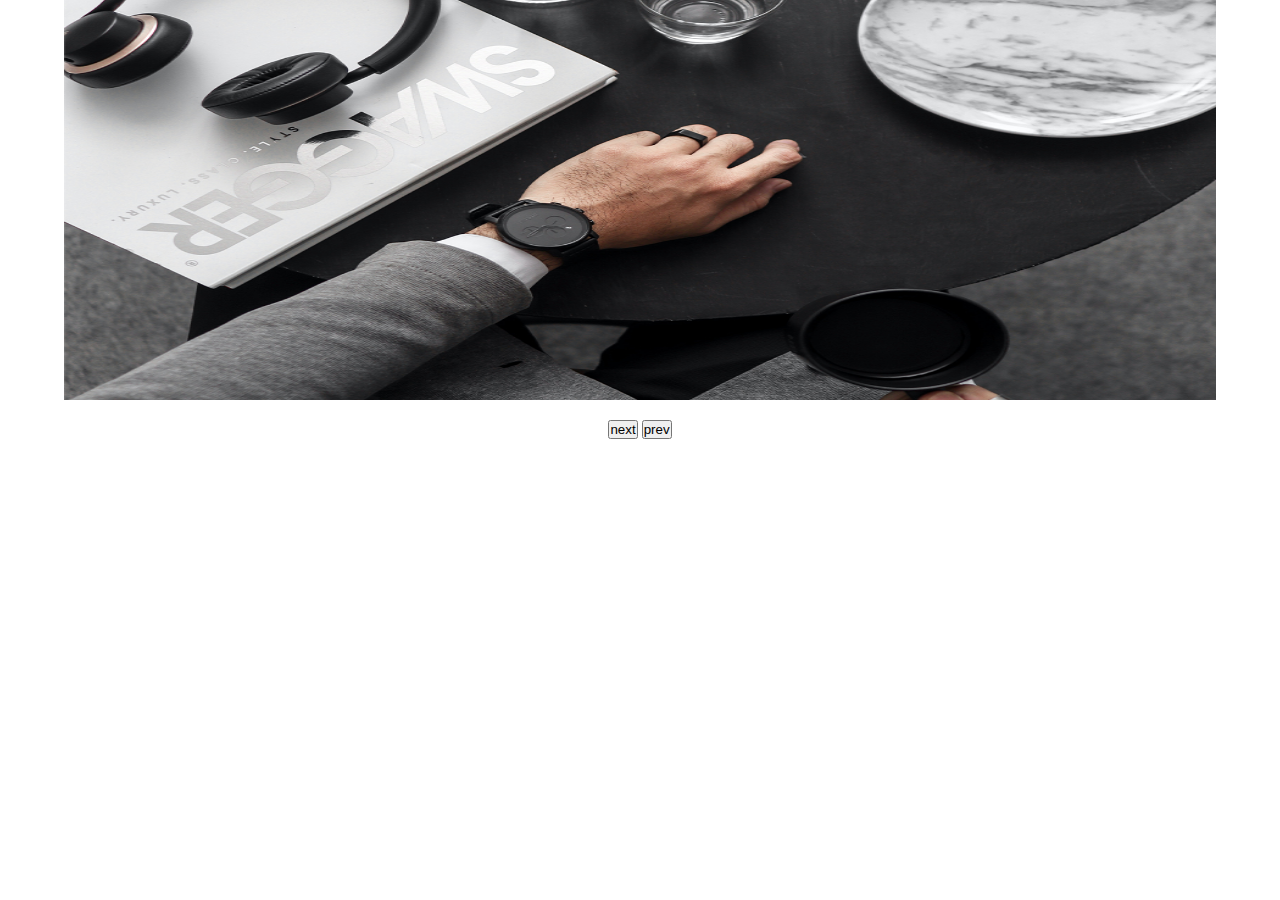
<file: session12/index.html>
<!DOCTYPE html>
<html lang="en">
    <head>
        <meta charset="UTF-8">
        <meta name="viewport" content="width=device-width, initial-scale=1.0">
        <title>Document</title>
        <link rel="stylesheet" href="https://cdnjs.cloudflare.com/ajax/libs/font-awesome/6.4.2/css/all.min.css" integrity="sha512-z3gLpd7yknf1YoNbCzqRKc4qyor8gaKU1qmn+CShxbuBusANI9QpRohGBreCFkKxLhei6S9CQXFEbbKuqLg0DA==" crossorigin="anonymous" referrerpolicy="no-referrer" />
        <link href="assets/css/main.css" rel="stylesheet">
    
    </head>
    <body>
        <!-- <h1 class="bg-red">mohamed</h1>
        <p class="bg-red">Association Of Management and Information Technology</p> -->
        <!-- <h1 id="mohamed"></h1> -->
        <!-- <input type="password" id="password">
        <button id="btn">show</button> -->
        <!-- <div></div> -->

        <!-- <textarea id="text"></textarea>
        <h3 id="res">count is :0</h3> -->

        <!-- <input type="text" id="username">
        <input type="password" id="password">
        <button id="login">login</button>    -->

        <!-- <div id="color">
            <span id="red"></span>
            <span id="blue"></span>
            <span id="green"></span>
            <span id="yellow"></span>
        </div> -->
        <div class="container">
            <img src="assets/img/g1.webp">
        </div>
        <div class="imgs">
            <button id="next">next</button>
            <button id="prev">prev</button>
            <!-- <img src="assets/img/g1.webp">
            <img src="assets/img/g2.webp">
            <img src="assets/img/g3.webp"> -->
        </div>
        <script src="assets/js/main.js"></script>
    </body>
</html>
</file>
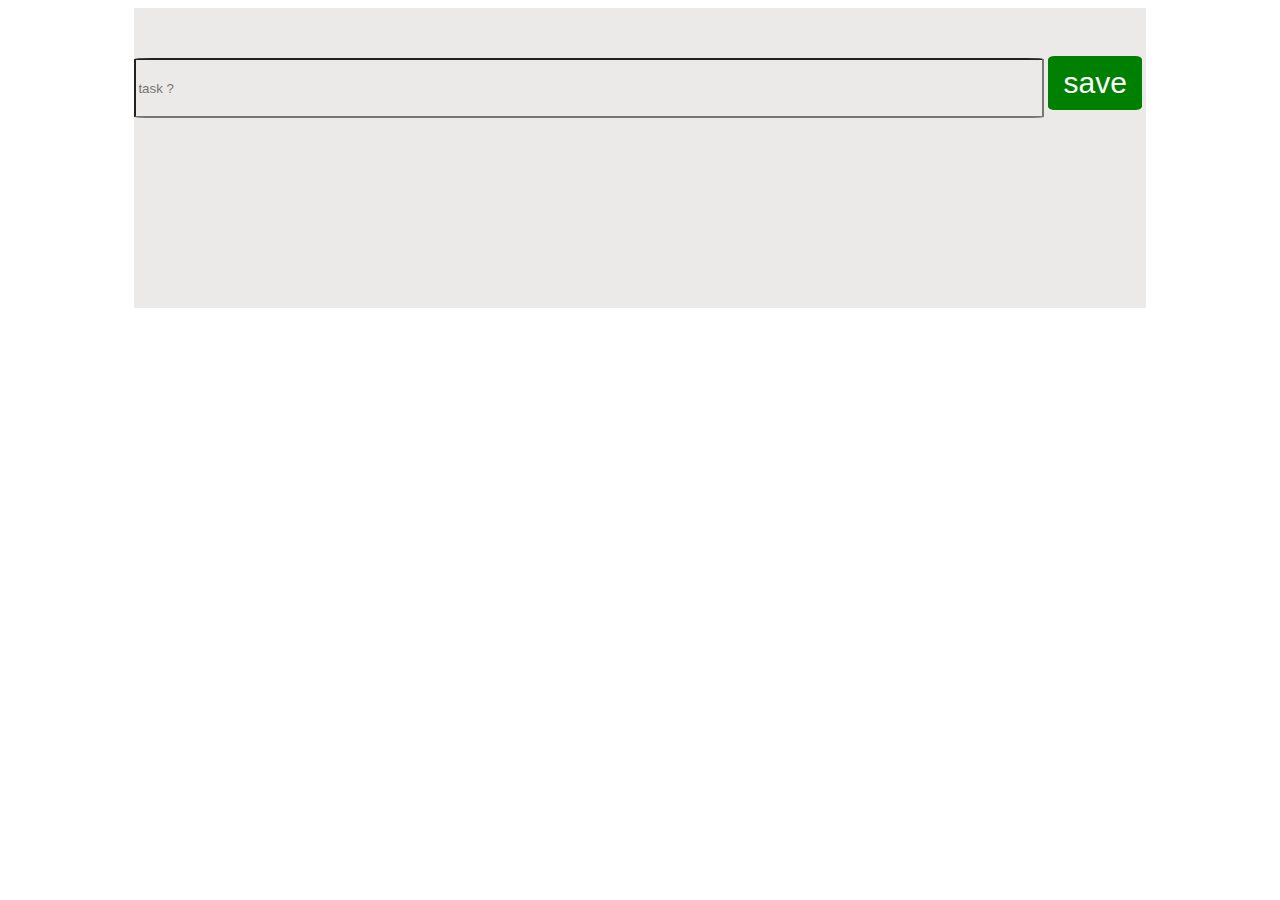
<file: session13/index.html>
<!DOCTYPE html>
<html lang="en">
    <head>
        <meta charset="UTF-8">
        <meta name="viewport" content="width=device-width, initial-scale=1.0">
        <title>Document</title>
        <link rel="stylesheet" href="https://cdnjs.cloudflare.com/ajax/libs/font-awesome/6.4.2/css/all.min.css" integrity="sha512-z3gLpd7yknf1YoNbCzqRKc4qyor8gaKU1qmn+CShxbuBusANI9QpRohGBreCFkKxLhei6S9CQXFEbbKuqLg0DA==" crossorigin="anonymous" referrerpolicy="no-referrer" />
        <link href="assets/css/main.css" rel="stylesheet">
    
    </head>
    <body>
        <div class="container">
            <input id="task" type="text" placeholder="task ?">
            <button id="save" class="btn">save</button>
            <ul id="result"></ul>
        </div>
        
        <script src="assets/js/main.js"></script>
    </body>
</html>
</file>
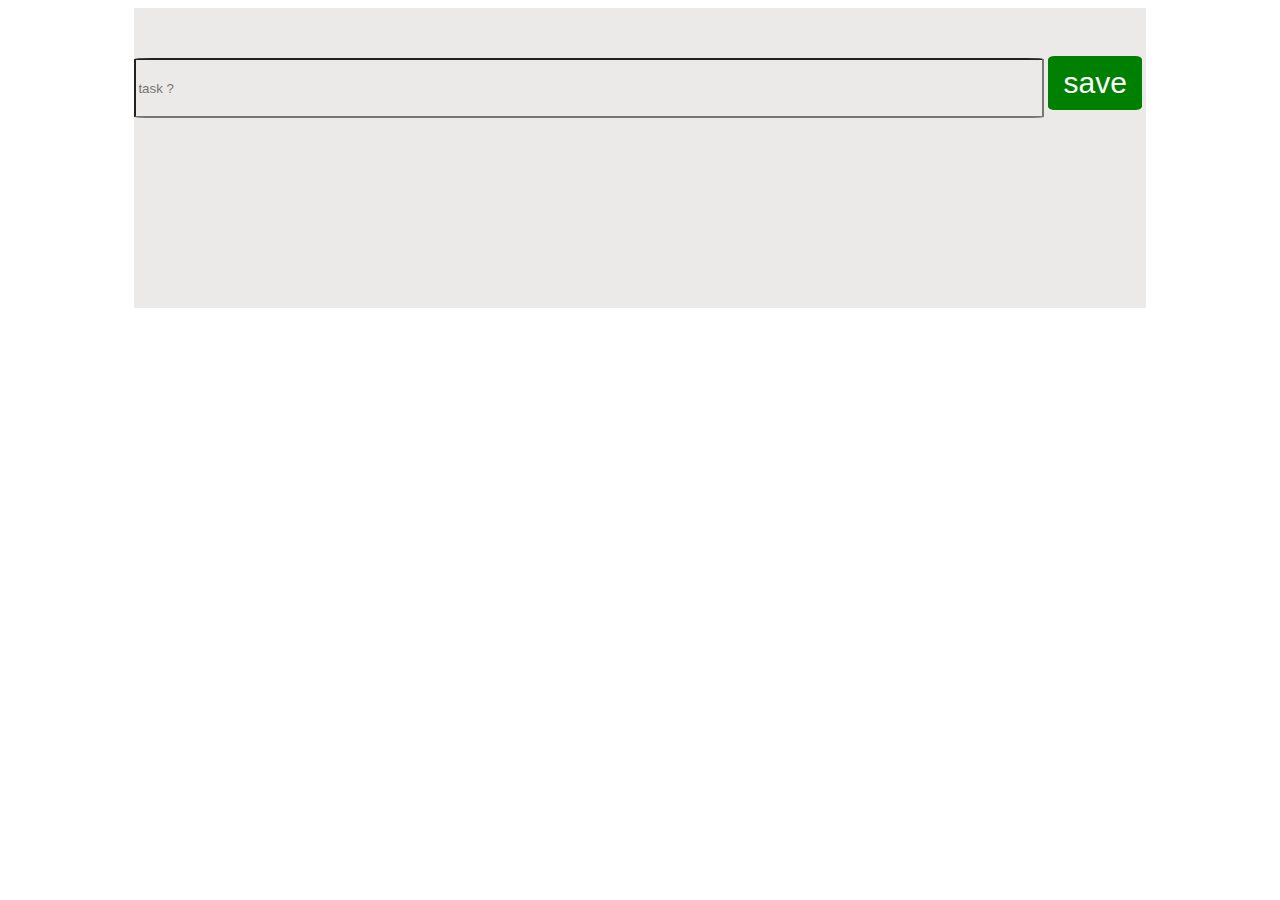
<file: session14/index.html>
<!DOCTYPE html>
<html lang="en">
    <head>
        <meta charset="UTF-8">
        <meta name="viewport" content="width=device-width, initial-scale=1.0">
        <title>Document</title>
        <link rel="stylesheet" href="https://cdnjs.cloudflare.com/ajax/libs/font-awesome/6.4.2/css/all.min.css" integrity="sha512-z3gLpd7yknf1YoNbCzqRKc4qyor8gaKU1qmn+CShxbuBusANI9QpRohGBreCFkKxLhei6S9CQXFEbbKuqLg0DA==" crossorigin="anonymous" referrerpolicy="no-referrer" />
        <link href="assets/css/main.css" rel="stylesheet">
    
    </head>
    <body>
        <div class="container">
            <input id="task" type="text" placeholder="task ?">
            <button id="save" class="btn">save</button>
            <button id="update" style="display: none;" class="btn-update">update</button>

            <ul id="result"></ul>
        </div>
        
        <script src="assets/js/main.js"></script>
    </body>
</html>
</file>
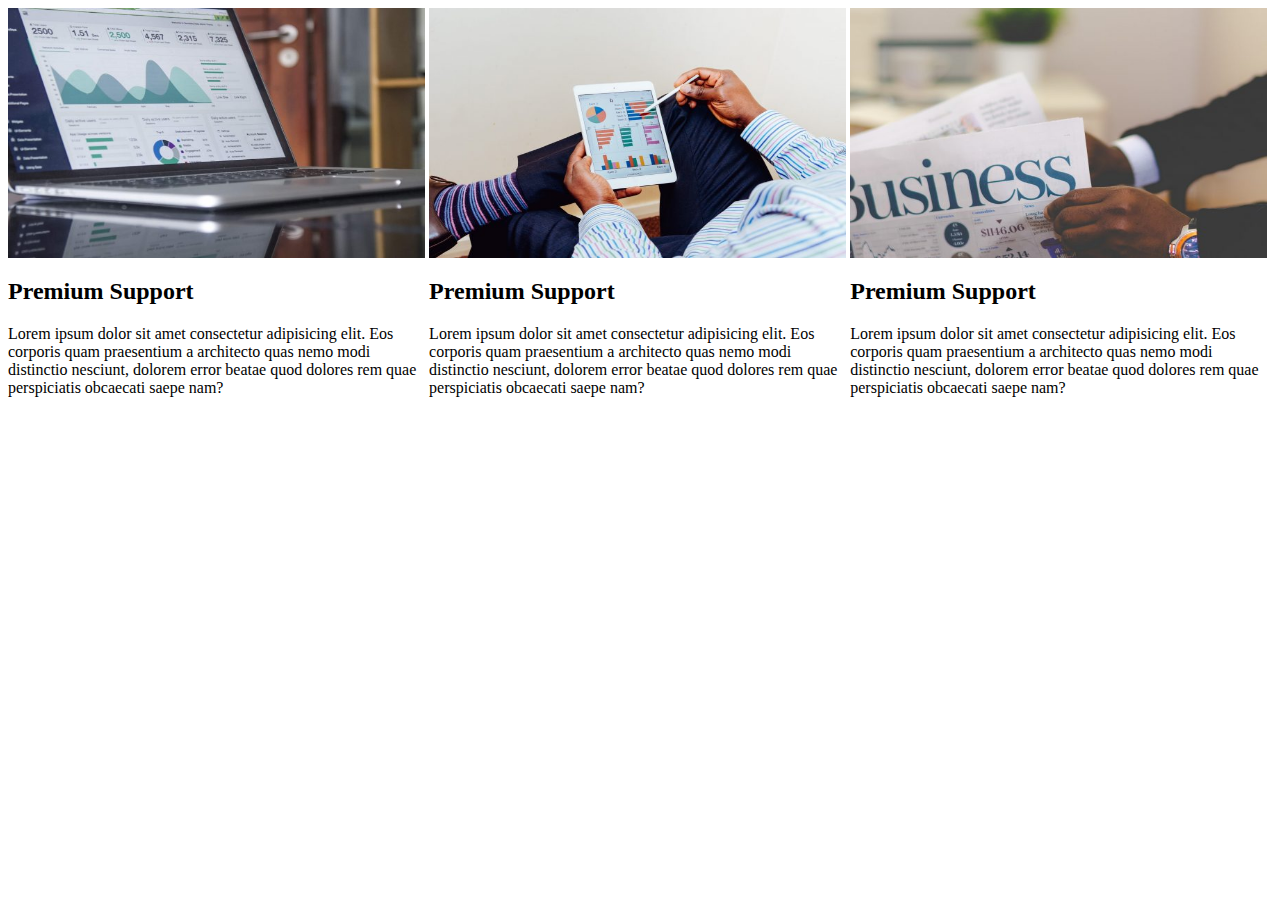
<file: session2/index.html>
<!DOCTYPE html>
<html lang="en">
    <head>
        <meta charset="UTF-8">
        <meta name="viewport" content="width=device-width, initial-scale=1.0">
        <title>Document</title>
        <link href="assets/css/main.css" rel="stylesheet">
        
    </head>
    <body>
        
        <!-- <div class="boxdiv"></div>
        <span class="boxspan"></span> -->

                    <!-- <form action="" method="post">
            <input type="text" value="1">  -->
            <!-- <label>eneter your name</label> -->
            <!-- <input placeholder="enter your name" required type="text"> -->
            <!-- <input type="submit"> -->
            <!-- <button>click</button> -->
            <!-- <input type="button" value="send">
            <textarea></textarea> -->
        <!-- </form> -->

            <!-- css inline -->
            <!-- <h1 style="color:blue;">mohamed</h1>     -->





    <!-- <section class="container">
        <div class="item">
            <img src="assets/img/1.svg" alt="img1">
            <h2>3D Modeling</h2>
            <p>
                A wonderful serenity has taken to the
possession of my entire soul network
infrastructure, including consolidation of
established network designed and
            </p>
        </div>
        <div class="item">
            <img src="assets/img/2.svg" alt="img2">
            <h2>UI/UX Design</h2>
            <p>
                A wonderful serenity has taken to the
possession of my entire soul network
infrastructure, including consolidation of
established network designed and
            </p>
        </div>
        <div class="item">
            <img src="assets/img/3.svg" alt="img3">
            <h2>Architectural Design</h2>
            <p>A wonderful serenity has taken to the
                possession of my entire soul network
                infrastructure, including consolidation of
                established network designed and</p>
        </div>
    </section> -->



    <section class="container">
        <div class="item">
            <div class="item-img">
                <img src="assets/img/1.jpg" alt="">
            </div>
            <div class="item-content">
                <h2>Premium Support</h2>
                <p>Lorem ipsum dolor sit amet consectetur adipisicing elit. Eos corporis quam praesentium a architecto quas nemo modi distinctio nesciunt, dolorem error beatae quod dolores rem quae perspiciatis obcaecati saepe nam?</p>
            </div>
        </div>
        <div class="item">
            <div class="item-img">
                <img src="assets/img/2.jpg" alt="">
            </div>
            <div class="item-content">
                <h2>Premium Support</h2>
                <p>Lorem ipsum dolor sit amet consectetur adipisicing elit. Eos corporis quam praesentium a architecto quas nemo modi distinctio nesciunt, dolorem error beatae quod dolores rem quae perspiciatis obcaecati saepe nam?</p>
            </div>
        </div>
        <div class="item">
            <div class="item-img">
                <img src="assets/img/3.jpg" alt="">
            </div>
            <div class="item-content">
                <h2>Premium Support</h2>
                <p>Lorem ipsum dolor sit amet consectetur adipisicing elit. Eos corporis quam praesentium a architecto quas nemo modi distinctio nesciunt, dolorem error beatae quod dolores rem quae perspiciatis obcaecati saepe nam?</p>

            </div>
        </div>
    </section>

    </body>
</html>
</file>
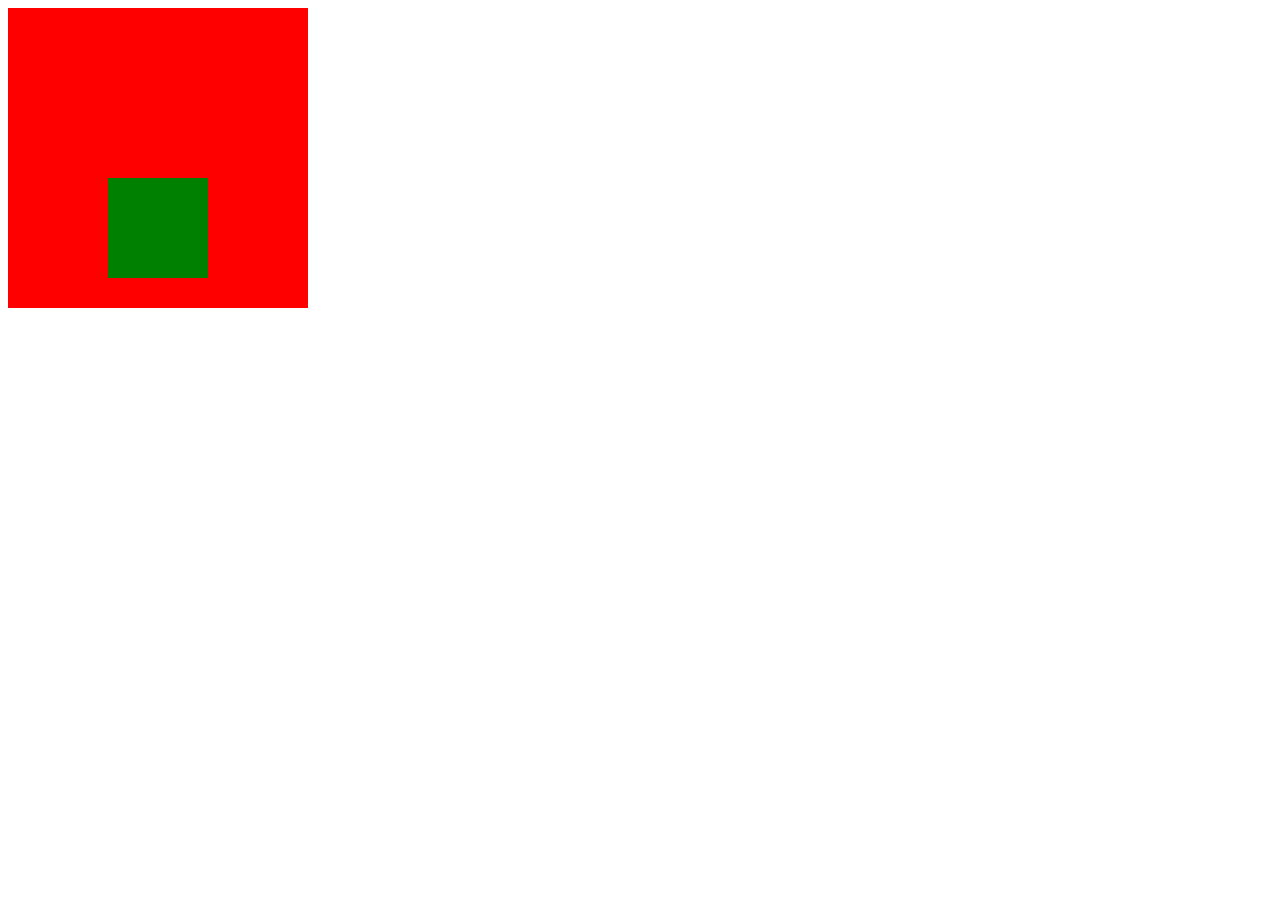
<file: session3/index.html>
<!DOCTYPE html>
<html lang="en">
    <head>
        <meta charset="UTF-8">
        <meta name="viewport" content="width=device-width, initial-scale=1.0">
        <title>Document</title>
        <link href="assets/css/main.css" rel="stylesheet">
        
    </head>
    <body>
        
        <!-- <div class="box"></div>
        <div class="item"></div> -->


        <!-- <div class="container">
            <div class="child"></div>
        </div> -->


        <!-- <section class="container">
            <div class="item">
                <div class="item-img">
                    <img src="assets/img/person_5.jpg.webp" alt="">
                </div>
                <div class="item-info">
                    <h2>mohamed amr</h2>
                    <h3>backend developer</h3>
                </div>
            </div>
            <div class="item">
                <div class="item-img">
                    <img src="assets/img/person_5.jpg.webp" alt="">
                </div>
                <div class="item-info">
                    <h2>mohamed amr</h2>
                    <h3>backend developer</h3>
                </div>
            </div>
            <div class="item">
                <div class="item-img">
                    <img src="assets/img/person_5.jpg.webp" alt="">
                </div>
                <div class="item-info">
                    <h2>mohamed amr</h2>
                    <h3>backend developer</h3>
                </div>
            </div>
            <div class="item">
                <div class="item-img">
                    <img src="assets/img/person_5.jpg.webp" alt="">
                </div>
                <div class="item-info">
                    <h2>mohamed amr</h2>
                    <h3>backend developer</h3>
                </div>
            </div>
        </section> -->


        <!-- <div class="red"></div>
        <div class="clr"></div>
        <div class="green"></div>
        <div class="blue"></div>
        <div class="yellow"></div> -->


        <!-- <div class="container">
            <div class="item">
                <h2>awdwadwadawd</h2>
                <p>Lorem ipsum dolor sit amet consectetur adipisicing elit. Doloribus eveniet officiis animi sit. Cumque odio minus et esse mollitia non tempora provident eligendi eum voluptate? Itaque fugiat debitis consectetur quis.</p>
                <ul>
                    <li>awdwad</li>
                    <li>awdwad</li>
                    <li>awdwad</li>
                </ul>
                <button>dwawd</button>
            </div>
            <div class="item">
                <img src="assets/img/business-main-700x680.jpg">
            </div>
        </div> -->


        <!-- <div class="container">
            <div class="item">
                <div class="item-icon">
                    <img src="assets/img/screenshot-www.engage.veented.com-2023.07.29-13_47_04.png" alt="">
                </div>
                <div class="item-info">
                    <h2>Small Business Discounts</h2>
                    <p>Morbi pellentesque, nisl id semper bibendum, nibh sem fermentum magna, eget commodo</p>
                </div>
            </div>
            <div class="item">
                <div class="item-icon">
                    <img src="assets/img/screenshot-www.engage.veented.com-2023.07.29-13_47_04.png" alt="">
                </div>
                <div class="item-info">
                    <h2>Small Business Discounts</h2>
                    <p>Morbi pellentesque, nisl id semper bibendum, nibh sem fermentum magna, eget commodo</p>
                </div>
            </div>
            <div class="item">
                <div class="item-icon">
                    <img src="assets/img/screenshot-www.engage.veented.com-2023.07.29-13_47_04.png" alt="">
                </div>
                <div class="item-info">
                    <h2>Small Business Discounts</h2>
                    <p>Morbi pellentesque, nisl id semper bibendum, nibh sem fermentum magna, eget commodo</p>
                </div>
            </div>
        </div> -->
        <!-- <h1>hi</h1>
        <nav class="navbar">
            <div class="navbar-logo">
                <span>Front2023</span>
            </div>
            <div class="navbar-links">
                <ul>
                    <li><a href="#">Home</a></li>
                    <li><a href="#">Service</a></li>
                    <li><a href="#">About</a></li>
                    <li><a href="#">Contact</a></li>
                </ul>
            </div>
        </nav> -->

        <div class="box">
            <div class="child"></div>
        </div>

    </body>
</html>
</file>
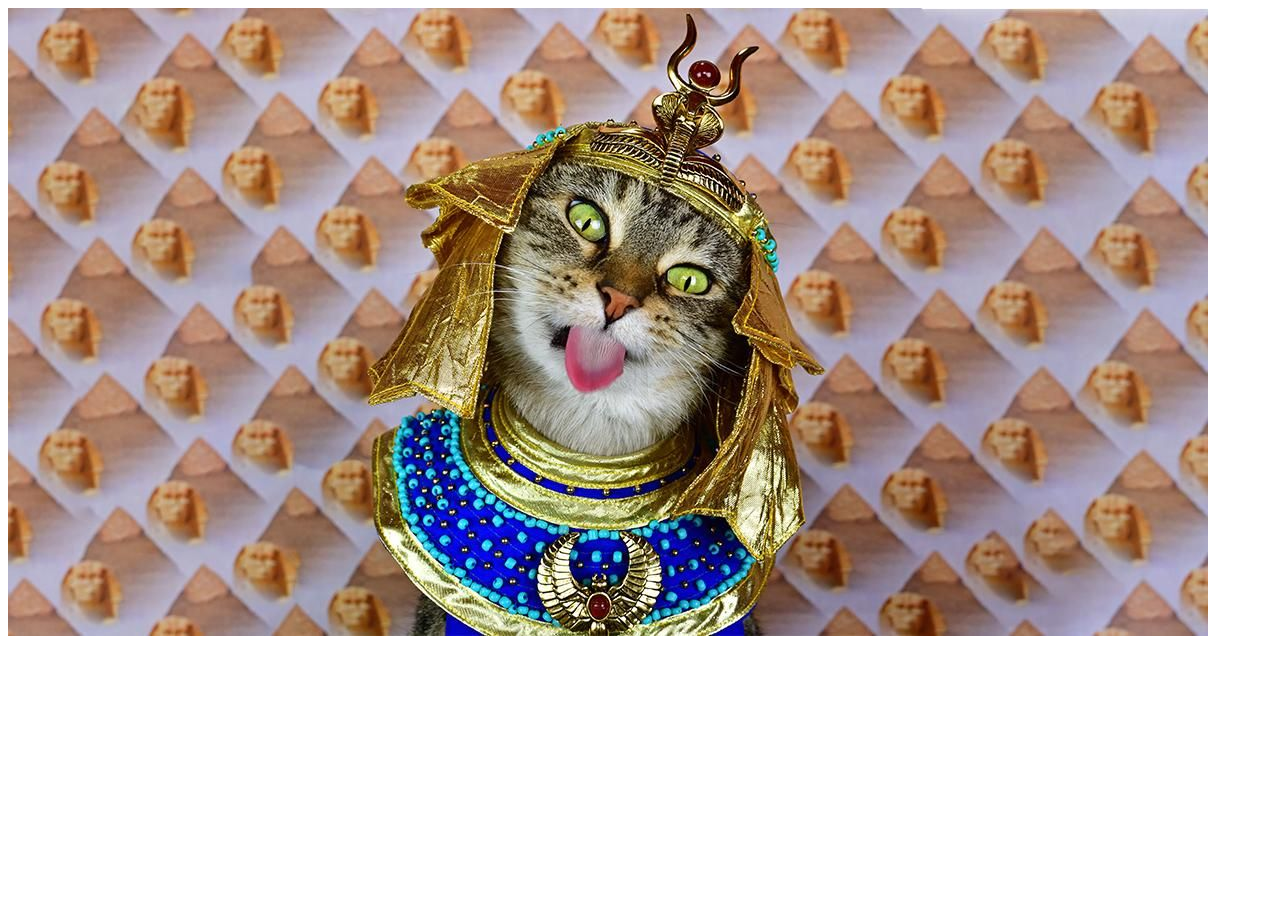
<file: session4/index.html>
<!DOCTYPE html>
<html lang="en">
    <head>
        <meta charset="UTF-8">
        <meta name="viewport" content="width=device-width, initial-scale=1.0">
        <title>Document</title>
        <link href="assets/css/main.css" rel="stylesheet">
        
    </head>
    <body>
    
        <!-- <div class="box">
            Lorem ipsum dolor sit amet consectetur adipisicing elit. Unde exercitationem laudantium nobis amet, voluptas tempora totam, voluptate perferendis maxime sint provident? Ea amet atque, obcaecati minus sint vol
        </div> -->

        <!-- <div class="person">
            <div class="person-social"></div>
            <div class="person-info"></div>
            <img src="assets/img/member-3.jpg.webp" alt="person">
        </div> -->

        <!-- <div class="item">
            <div class="circle"></div>
            <img src="assets/img/5.png.webp" alt="img">
        </div> -->
        <div class="cat">
            <img src="assets/img/egypt_kitty_social.jpg">
        </div>
    </body>
</html>
</file>
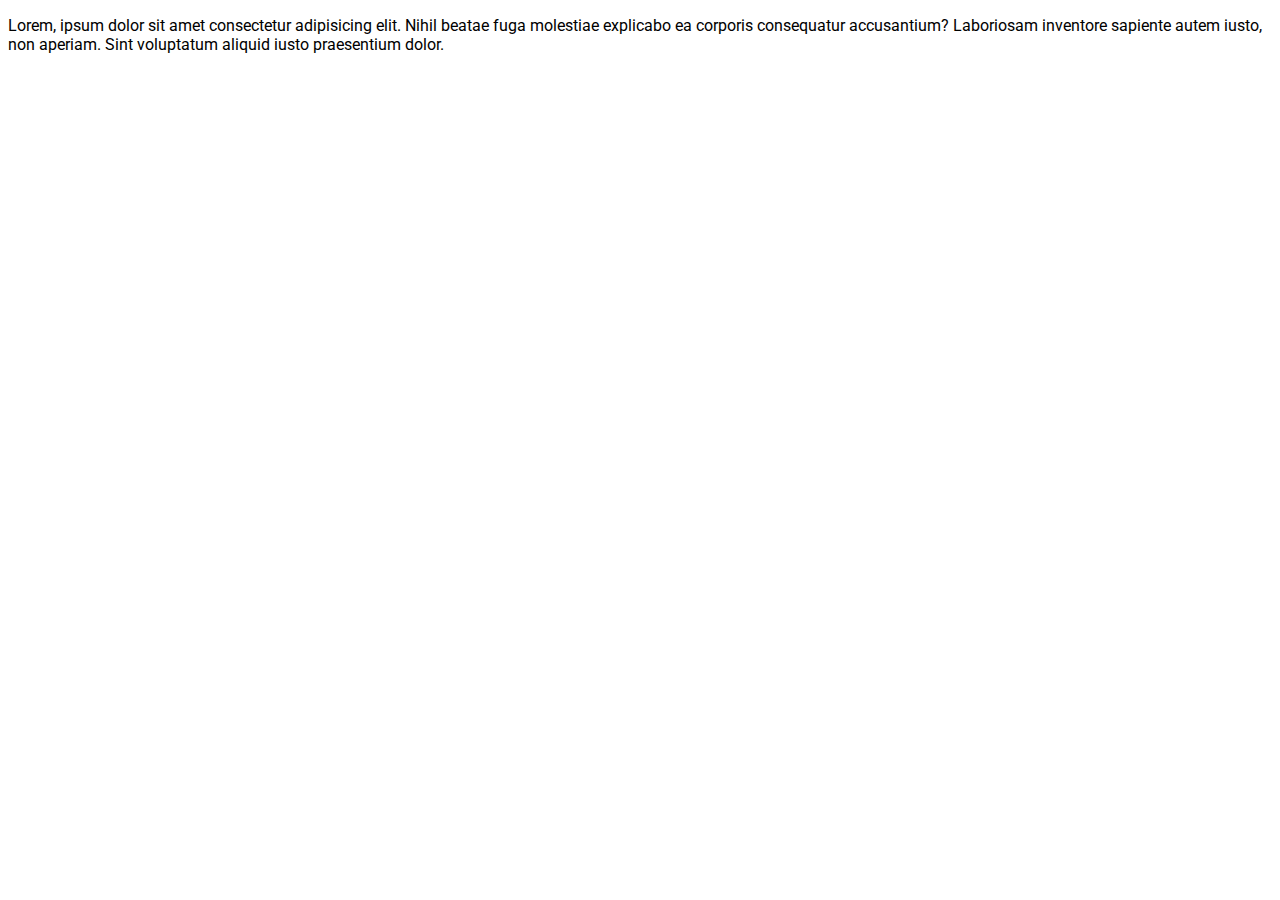
<file: session5/index.html>
<!DOCTYPE html>
<html lang="en">
    <head>
        <meta charset="UTF-8">
        <meta name="viewport" content="width=device-width, initial-scale=1.0">
        <title>Document</title>
        <link rel="stylesheet" href="https://cdnjs.cloudflare.com/ajax/libs/font-awesome/6.4.2/css/all.min.css" integrity="sha512-z3gLpd7yknf1YoNbCzqRKc4qyor8gaKU1qmn+CShxbuBusANI9QpRohGBreCFkKxLhei6S9CQXFEbbKuqLg0DA==" crossorigin="anonymous" referrerpolicy="no-referrer" />
        <link href="assets/css/main.css" rel="stylesheet">
    </head>
    <body>
        <i class="fa-brands fa-facebook"></i>
        <i class="fa-solid fa-key"></i>
        <i class="fa-solid fa-thumbs-up"></i>
                <!-- <div class="slider"></div>
        <div class="content"></div>
        <div class="footer"></div> -->

        <p>Lorem, ipsum dolor sit amet consectetur adipisicing elit. Nihil beatae fuga molestiae explicabo ea corporis consequatur accusantium? Laboriosam inventore sapiente autem iusto, non aperiam. Sint voluptatum aliquid iusto praesentium dolor.</p>
    </body>
</html>
</file>
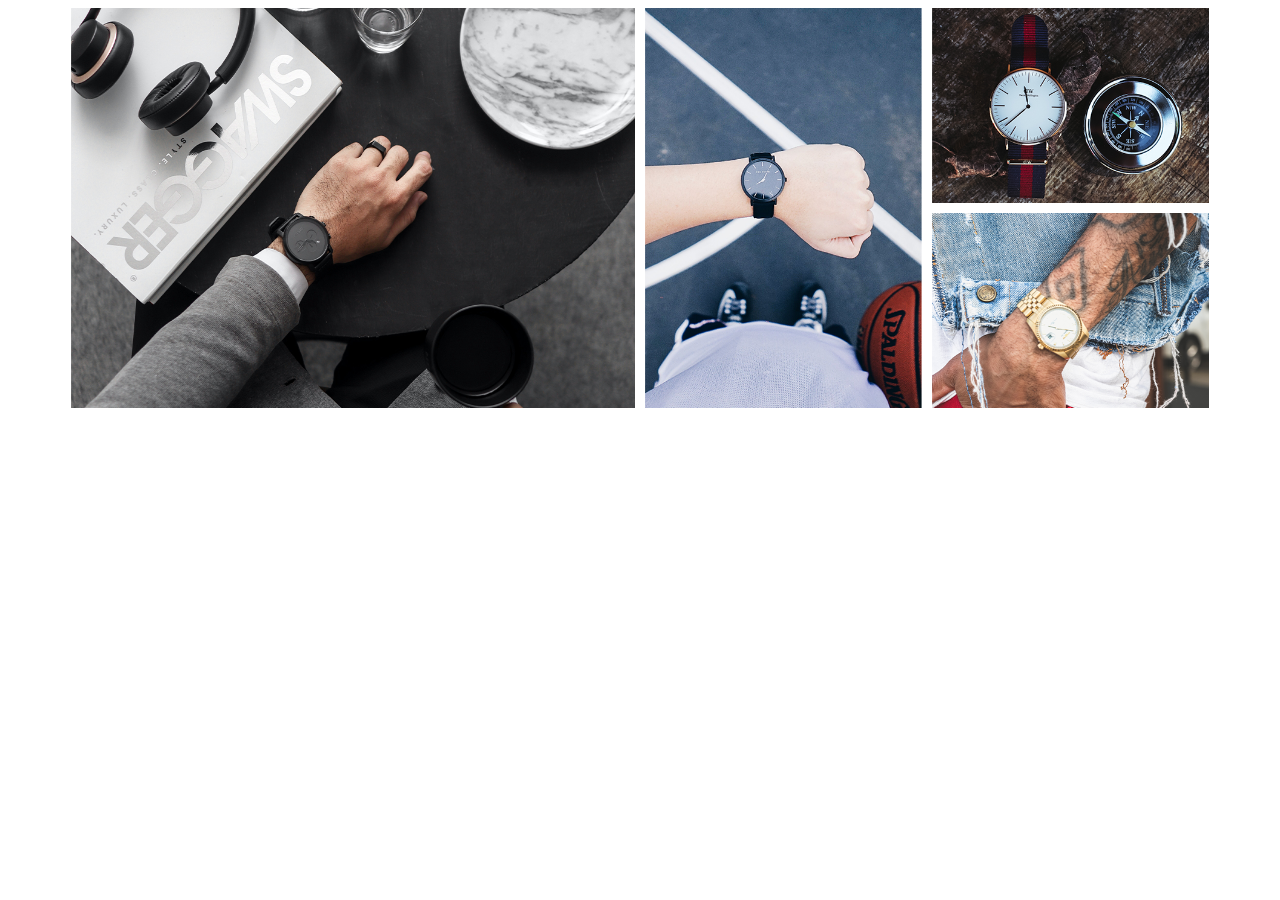
<file: session6/index.html>
<!DOCTYPE html>
<html lang="en">
    <head>
        <meta charset="UTF-8">
        <meta name="viewport" content="width=device-width, initial-scale=1.0">
        <title>Document</title>
        <link rel="stylesheet" href="https://cdnjs.cloudflare.com/ajax/libs/font-awesome/6.4.2/css/all.min.css" integrity="sha512-z3gLpd7yknf1YoNbCzqRKc4qyor8gaKU1qmn+CShxbuBusANI9QpRohGBreCFkKxLhei6S9CQXFEbbKuqLg0DA==" crossorigin="anonymous" referrerpolicy="no-referrer" />
        <link href="assets/css/main.css" rel="stylesheet">
    </head>
    <body>
      

        <!-- <div class="box"></div> -->
      

        <!-- <div class="ponter">
            <div class="circle"></div>
        </div> -->

        <!-- <div class="type">
            Front2023
        </div> -->

        <!-- <header class="web-head">
        </header> -->


        <!-- <section class="img-fixed"></section> -->




        <!-- <section class="container">
            <div class="item">1</div>
            <div class="item">2</div>
            <div class="item">3</div>
            <div class="item">4</div>
            <div class="item">5</div>
            <div class="item">6</div>
        </section> -->



        <section class="container">
            <div class="item"></div>
            <div class="item"></div>
            <div class="item"></div>
            <div class="item"></div>
        </section>



    </body>
</html>
</file>
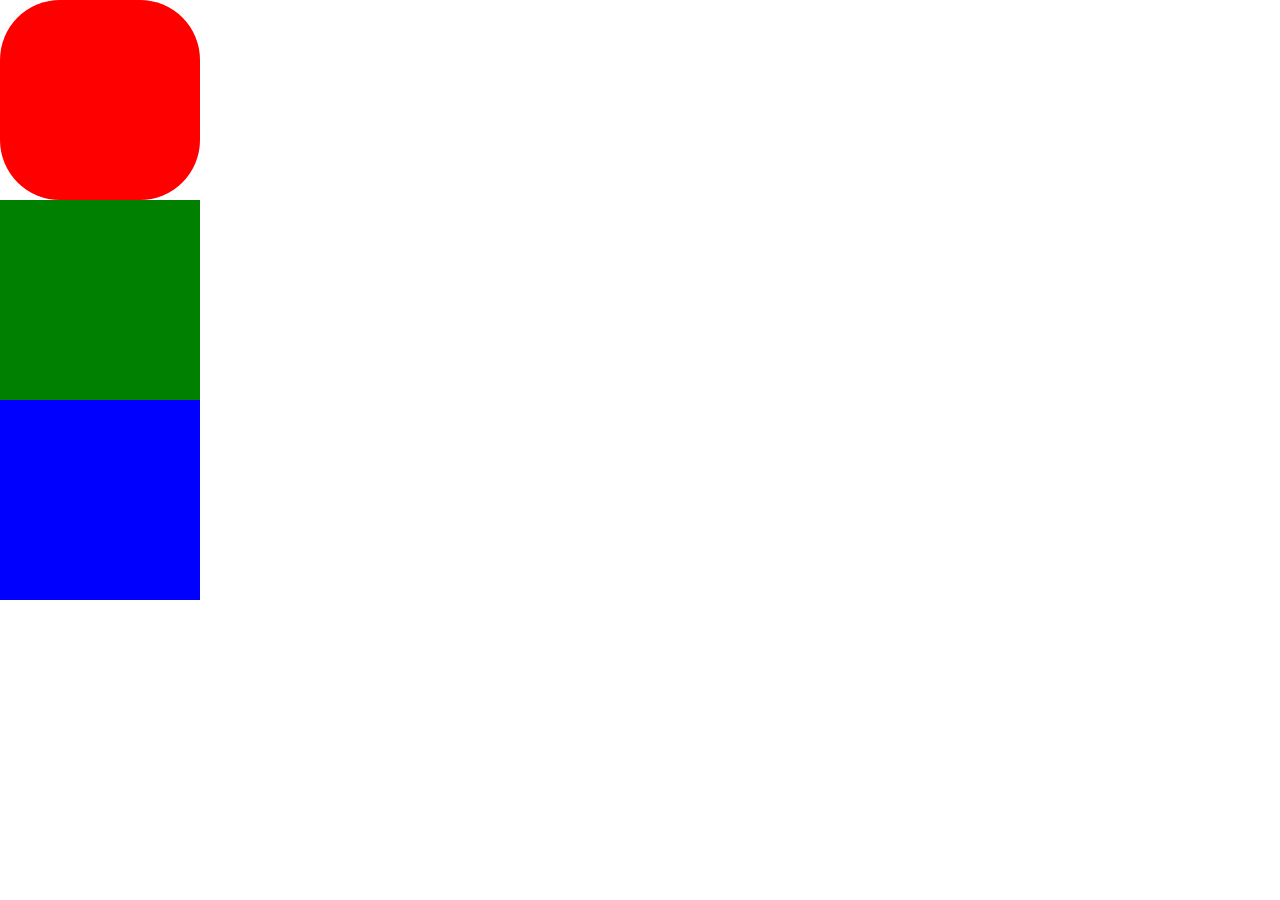
<file: session7/index.html>
<!DOCTYPE html>
<html lang="en">
    <head>
        <meta charset="UTF-8">
        <meta name="viewport" content="width=device-width, initial-scale=1.0">
        <title>Document</title>
        <link rel="stylesheet" href="https://cdnjs.cloudflare.com/ajax/libs/font-awesome/6.4.2/css/all.min.css" integrity="sha512-z3gLpd7yknf1YoNbCzqRKc4qyor8gaKU1qmn+CShxbuBusANI9QpRohGBreCFkKxLhei6S9CQXFEbbKuqLg0DA==" crossorigin="anonymous" referrerpolicy="no-referrer" />
        <link href="assets/css/main.css" rel="stylesheet">
    </head>
    <body>
      <!-- <div class="box">
        test
      </div> -->

      <!-- <div class="red"></div>
      <div class="green"></div>
      <div class="blue"></div> -->

        <!-- <div class="item">
            <img src="assets/img/banner_bg.jpg.webp" alt="">
        </div> -->
        <!-- css object orianted -->
        <!-- <div class="container">
            <div class="item">1</div>
            <div class="item">2</div>
            <div class="item">3</div>
            <div class="item">4</div>
            <div class="item">5</div>
            <div class="item">6</div>
        </div> -->


        <div class="red size-200 br-30"></div>
        <div class="green size-200"></div>
        <div class="blue size-200"></div>
    </body>
</html>
</file>
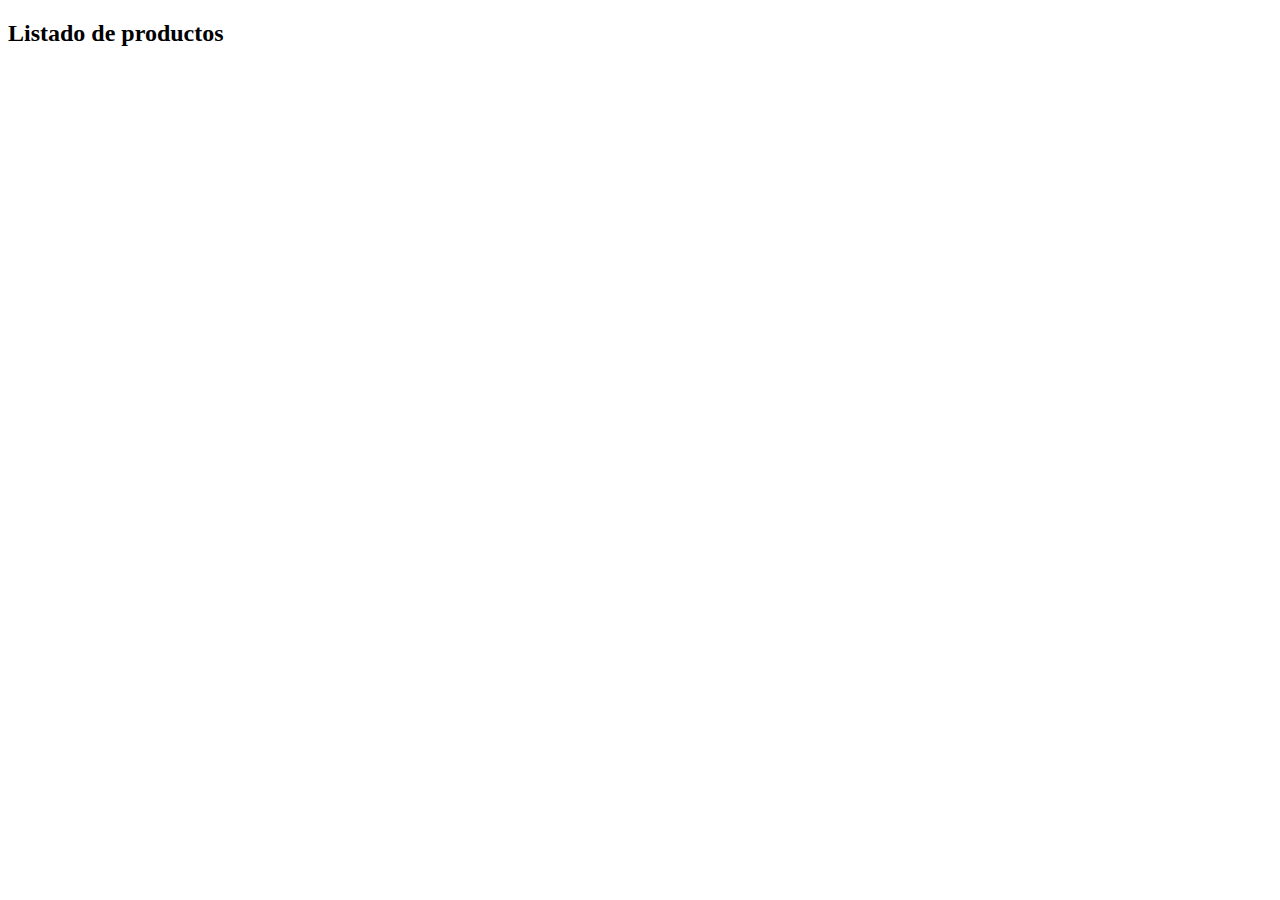
<file: session1/home.html>
<!DOCTYPE html>
<html lang="en">
<head>
    <meta charset="UTF-8">
    <meta name="viewport" content="width=device-width, initial-scale=1.0">
    <title>Document</title>
</head>
<body>
    <h2>Listado de productos</h2>
    
</body>
</html>
</file>
<file: session12/assets/css/main.css>
* {
    box-sizing: border-box;
}
#red , #green , #blue , #yellow{
    width: 100px;
    height: 100px;
    display: inline-block;
}
#red {
    background: red;
}
#blue {

    background: blue;
}
#green {

    background: green; 
}

#yellow {

    background: yellow; 
}
/* .box {
    width: 100px;
    height: 100px;
    background: red;
    padding: 100px;
} */

/* .red , .green , .blue {
    width: 100px;
    height: 100px;
    position: absolute;
}

.red {
    background: red;
    z-index: 4;
}

.green {
    background: green;
    z-index: 2;
}

.blue {
    background: blue;
} */

/* img {
    width: 100px;
    height: 300px;
    object-fit: none;
} */

* {
    margin: 0;
    padding: 0;
    box-sizing: border-box;
}
/* 
.container {
    width: 100%;
    height: 400px;
    display: flex;
    flex-wrap: wrap;
    justify-content: space-between;
    align-items: center;
}

.item {
    width: 33%;
    height: 45%;
    background: blue;
}

@media (min-width:500px) and (max-width:576px) {
    .item {
        width: 100%;
        height: 45%;
        background: blue;
    }
}

@media (min-width:577px) and (max-width:992px) {
    .item {
        width: 45%;
        height: 45%;
        background: blue;
    }
}

 */
.br-10 {
    border-radius: 10%;
}

.br-20 {
    border-radius: 20%;
}

.br-30 {
    border-radius: 30%;
}

.size-100 {
    width: 100px;
    height: 100px;
}

.size-200 {
    width: 200px;
    height: 200px;
}

 .red {
    background-color: red;
 }

 .green {
    background-color: green;
 }

 .blue {
    background-color: blue;
 }

 .container {
    width: 90%;
    height: 400px;
    display: flex;
    margin: auto;
 }

 .container img  {
    width: 100%;
    height: 100%;
 }

 .imgs {
    width: 90%;
    height: 100px;
    margin: 20px auto;
    text-align: center;
 }
 .imgs img  {
    width: 200px;
    height: 100px;
    border-radius: 20%;
 }
</file>
<file: session13/assets/css/main.css>
* {
    box-sizing: border-box;
}

.container {
    width: 80%;
    height: 300px;
    background: rgb(236, 233, 233);
    margin: auto;
}

.container input {
    margin-top: 50px;
    width: 90%;
    height: 60px;
    border-radius: 2%;
    background: transparent;
}
.container .btn {
    padding: 10px 15px;
    background: green;
    font-size: 30px;
    color: white;
    border-radius: 7%;
    border: none;
}
.btn:hover {
    cursor: pointer;
}
</file>
<file: session14/assets/css/main.css>
* {
    box-sizing: border-box;
}

.container {
    width: 80%;
    height: 300px;
    background: rgb(236, 233, 233);
    margin: auto;
}

.container input {
    margin-top: 50px;
    width: 90%;
    height: 60px;
    border-radius: 2%;
    background: transparent;
}
.container .btn {
    padding: 10px 15px;
    background: green;
    font-size: 30px;
    color: white;
    border-radius: 7%;
    border: none;
}
.btn-update {
    padding: 10px 15px;
    background: blue;
    font-size: 30px;
    color: white;
    border-radius: 7%;
    border: none;
}
.btn-update:hover {
    cursor: pointer;
}
.btn:hover {
    cursor: pointer;
}
</file>
<file: session2/assets/css/main.css>
/* .eslam {
    color:yellowgreen;
}

.fathy {
    color:rosybrown
} */


/* .box {
    background: gray;
    width: 200px;
    height: 200px;
} */




/* .container{
    width: 100%;
    height: 400px;
}

.item{
    width: 33%;
    height: 100%;
    display: inline-block;
} */

.container {
    width: 100%;
    height: 500px;  
}

.item {
    width: 33%;
    height: 100%;
    display: inline-block;
}

.item-img {
    width: 100%;
    height: 50%;
}
.item-img img {
    width: 100%;
    height: 100%;
}
.item-content {
    width: 100%;
    height: 50%;
}
</file>
<file: session3/assets/css/main.css>
/* .box  { */
    /* width: 100px;
    height: 100px;
    background: red; */
    /* margin-top: 30px;
    margin-left: 50px;
    margin-bottom: 10px; */
    /* margin: 30px 0 10px 50px;  */
    /* trbl */
    /* margin: 50px 100px; */
    /* margin: 100px; */
    /* margin: 100px auto; */
/* } */

/* .item {
    width: 100px;
    height: 100px;
    background: green;
} */



/* 
.box {
    width: 90%;
    height: 400px;
    background: gray;
    margin: 100px auto 100px;
} */


/* .container {
    width: 200px;
    height: 200px;
    background: brown;

} */

/* .child {
    width: 100px;
    height: 100px;
    background: green;
} */


/* .container{
    width: 90%;
 
    margin: auto;
} */

/* .item {
    width: 22%;
    height: 90%;
    display: inline-block;
    margin-left: 2%;
} */

/* .item-img {
    width: 100%;
    height: 80%;
} */

/* .item-img img  {
    width: 100%;
    height: 100%;
} */

/* .item-info {
    width: 100%;
    height: 20%;
    text-align: right;
} */

/* .red , .green , .blue , .yellow {
    width: 100px;
    height: 100px;
}
.clr {
    clear: both;
}
.red {
    background: red;
    float: right;
}
.green {
    background: green;
}
.blue {
    background: blue;
}
.yellow {
    background: yellow;
} */

/* 
.container {
    width: 90%;
    height: 600px;
    background: gray;
    margin: auto;
} */

/* .item {
    width: 50%;
    height: 100%;
    float: left;
    background: red;
} */

/* .item img  {
    width: 100%;
    height: 100%;
} */

/* .item {
    margin-left: 1%;  
    float: left;
    background: red;
    width: 24%;
    height: 100%;
} */

/* 
.container {
    width: 90%;
    height: 200px;
    background: gainsboro;
    margin: auto;
}

.item {
    float: left;
    width: 30%;
    height: 100%;
    background: goldenrod;
    margin-left: 2%;
}


.item-icon {
    width: 20%;
    height: 100%;
    background: blueviolet;
    float: left;
}

.item-icon img  {
    margin-top: 20%;
    margin-left: 15%;
}

.item-info {
    float: left;
    width: 80%;
    height: 100%;
    background: reds;
} */
/* 
body {
    height: 2000px;
}

.navbar {
    width: 100%;
    height: 70px;
    position: sticky;
    background: rgba(202, 202, 202, 0.375);
    border-radius: 3%;
    top: 0;
    left: 0;
}

.navbar-logo {
    border-radius: 3%;
    width: 14%;
    height: 100%;
    background: rgba(0, 128, 0, 0.297);
    float: left;
}

.navbar-links {
    width: 50%;
    height: 100%;
    float: right;
}
.navbar-links ul li {
    display: inline-block;
    list-style-type: none;
    margin-left: 10%;
}
.navbar-links ul li a {
    text-decoration: none;
    color: green;
    font-size: 20px;
    transition: 1s all;
}

.navbar-links ul li:hover a {
    color:rgb(0, 0, 0)
} 

.navbar-logo span {
    font-size: 40px;
    font-family: Georgia, 'Times New Roman', Times, serif;
    font-weight: bolder;  
    display: block;
}

.navbar-logo span::first-letter {
    color:rgb(104, 175, 104);
} */


.box {
    width: 300px;
    height: 300px;
    background: red;
    position: relative;
}

.child  {
    width: 100px;
    height: 100px;
    background: green;
    position: absolute;
    bottom: 10%;
    left: 50%;
    transform: translate(-50%);
}
</file>
<file: session4/assets/css/main.css>
/* .box {
    width: 100px;
    height: 100px;
    background-color: aqua; 
    overflow: auto;
} */

/* 
.person {
    width: 300px;
    height: 400px;
    background: red;
    margin: 100px auto;
    position: relative;
    overflow: hidden;
}
.person:hover .person-social {
    top: 0;
}
.person:hover .person-info {
    left: 50%;
}
.person img {
    width: 100%;
    height: 100%;
}

.person-social {
    transition: 1s all;
    position: absolute;
    top: -50px;
    left: 50%;
    transform: translate(-50%);
    width: 60%;
    height: 10%;
    background: blueviolet;
}

.person-info {
    transition: 1s all;
    width: 80%;
    height: 30%;
    background: red;
    position: absolute;
    bottom: 5%;
    left: -50%;
    transform: translate(-50%);
} */

.item {
    width: 400px;
    height: 400px;
    background: red;
    margin: 100px auto;
    position: relative;
    overflow: hidden;
}

.item:hover .circle {
    bottom: -110px;
    left: -110px;
    opacity: 1;
}

.item img {
    width: 100%;
    height: 100%;
}

.circle {
    width: 400px;
    height: 400px;
    background: blue;
    border-radius: 50%;
    position: absolute;
    bottom: -350px;
    left: -350px;
    transition: 1s all;
    opacity: 0.5;
}
</file>
<file: session5/assets/css/main.css>
@import url('https://fonts.googleapis.com/css2?family=Roboto:wght@100&display=swap');
:root {
    --color:red;
    --size:80%;
    --radius:2%;
}

.slider {
    background: var(--color);
    width:var(--size);
    height: 300px;
    margin-bottom: 10px;
    border-radius: var(--radius);
}

.content {
    background: var(--color);;
    width: var(--size);
    height: 500px;
    margin-bottom: 10px;
    border-radius: var(--radius);

}


.footer {
    background: var(--color);;
    width: var(--size);
    height: 100px;
    margin-bottom: 10px;
    border-radius: var(--radius);

}


p {
    font-family: 'Roboto', sans-serif;
}
</file>
<file: session6/assets/css/main.css>
/* .box {
    width: 100px;
    height: 100px;
    background: red;
    animation: 1s infinite colors;
} */

/* 
@keyframes colors {
    10% {background: red;}
    50% {background: green;}
    80% {background: yellow;}
    100% {background: blue;}
} */


 /* .ponter {
    position: relative;
    width: 33px;
    height: 50px;
    border-radius: 40%;
    margin: auto;
    border: 1px solid black;
}

.circle {
    position: absolute;
    top: 20%;
    left: 50%;
    transform: translate(-50%);
    background: black;
    width: 7px;
    height: 7px;
    border-radius: 50%;
    animation: move 2s infinite 1s;
} 

@keyframes move {
    0% {top: 20%;opacity: 1;}
    100% {top: 70%;opacity: 0;}
} */




/* .type {
    margin: auto;
    width: 300px;
    height: 60px;
    font-size: 50px;
    border-right: 3px solid black;
    animation: typeing 1.5s infinite steps(9);
    overflow: hidden;
}


@keyframes  typeing {
    0% {width: 1px;}
    100% {width: 230px;}
} */


/* .web-head {
    position: relative;
    width: 100%;
    height: 100vh;
    background: url('../img/banner_bg.jpg.webp') rgba(0, 0, 0, 0.516);
    background-blend-mode: darken;
    background-size: cover;
} */

/* .overlay {
    position: absolute;
    top: 0;
    left: 0;
    width: 100%;
    height: 100%;
    background: rgba(9, 160, 14, 0.5);
} */


/* .img-fixed {
    margin-top: 500px;
    width: 100%;
    height: 300px;
    background: url('../img/banner_bg.jpg.webp');
    background-attachment: fixed;
} */


/* .container {
    width: 100%;
    height: 500px;
    background: gray;
    display: flex;
    flex-wrap: wrap;
    justify-content: space-between;
    align-items: center;
} */

/* .item {
    width: 32%;
    height: 45%;
    background: blue;
    font-size: 40px;
    color: white;
} */


.container {
    width: 90%;
    height: 400px;
    margin: auto;
    display: grid;
    grid-template-columns: repeat(4,1fr);
    grid-template-rows: repeat(2,1fr);
    gap: 10px 10px;
}
.item {
    background: blue;
    font-size: 30px;
    color: white;
}
.item:nth-child(1){
    background: url('../img/g1.webp');
    background-size: cover;
    grid-column-start: 1;
    grid-column-end: 3;
    grid-row-start: 1;
    grid-row-end: 3;
}

.item:nth-child(2){
    background: url('../img/g2.webp');
    background-size: cover;
    grid-column-start: 3;
    grid-column-end: 4;
    grid-row-start: 1;
    grid-row-end: 3;
}

.item:nth-child(3){
    background: url('../img/g3.webp');
    background-size: cover;

}

.item:nth-child(4){
    background: url('../img/g4.webp');
    background-size: cover;

}
</file>
<file: session7/assets/css/main.css>
* {
    box-sizing: border-box;
}

/* .box {
    width: 100px;
    height: 100px;
    background: red;
    padding: 100px;
} */

/* .red , .green , .blue {
    width: 100px;
    height: 100px;
    position: absolute;
}

.red {
    background: red;
    z-index: 4;
}

.green {
    background: green;
    z-index: 2;
}

.blue {
    background: blue;
} */

/* img {
    width: 100px;
    height: 300px;
    object-fit: none;
} */

* {
    margin: 0;
    padding: 0;
    box-sizing: border-box;
}
/* 
.container {
    width: 100%;
    height: 400px;
    display: flex;
    flex-wrap: wrap;
    justify-content: space-between;
    align-items: center;
}

.item {
    width: 33%;
    height: 45%;
    background: blue;
}

@media (min-width:500px) and (max-width:576px) {
    .item {
        width: 100%;
        height: 45%;
        background: blue;
    }
}

@media (min-width:577px) and (max-width:992px) {
    .item {
        width: 45%;
        height: 45%;
        background: blue;
    }
}

 */
.br-10 {
    border-radius: 10%;
}

.br-20 {
    border-radius: 20%;
}

.br-30 {
    border-radius: 30%;
}

.size-100 {
    width: 100px;
    height: 100px;
}

.size-200 {
    width: 200px;
    height: 200px;
}

 .red {
    background-color: red;
 }

 .green {
    background-color: green;
 }

 .blue {
    background-color: blue;
 }
</file>
